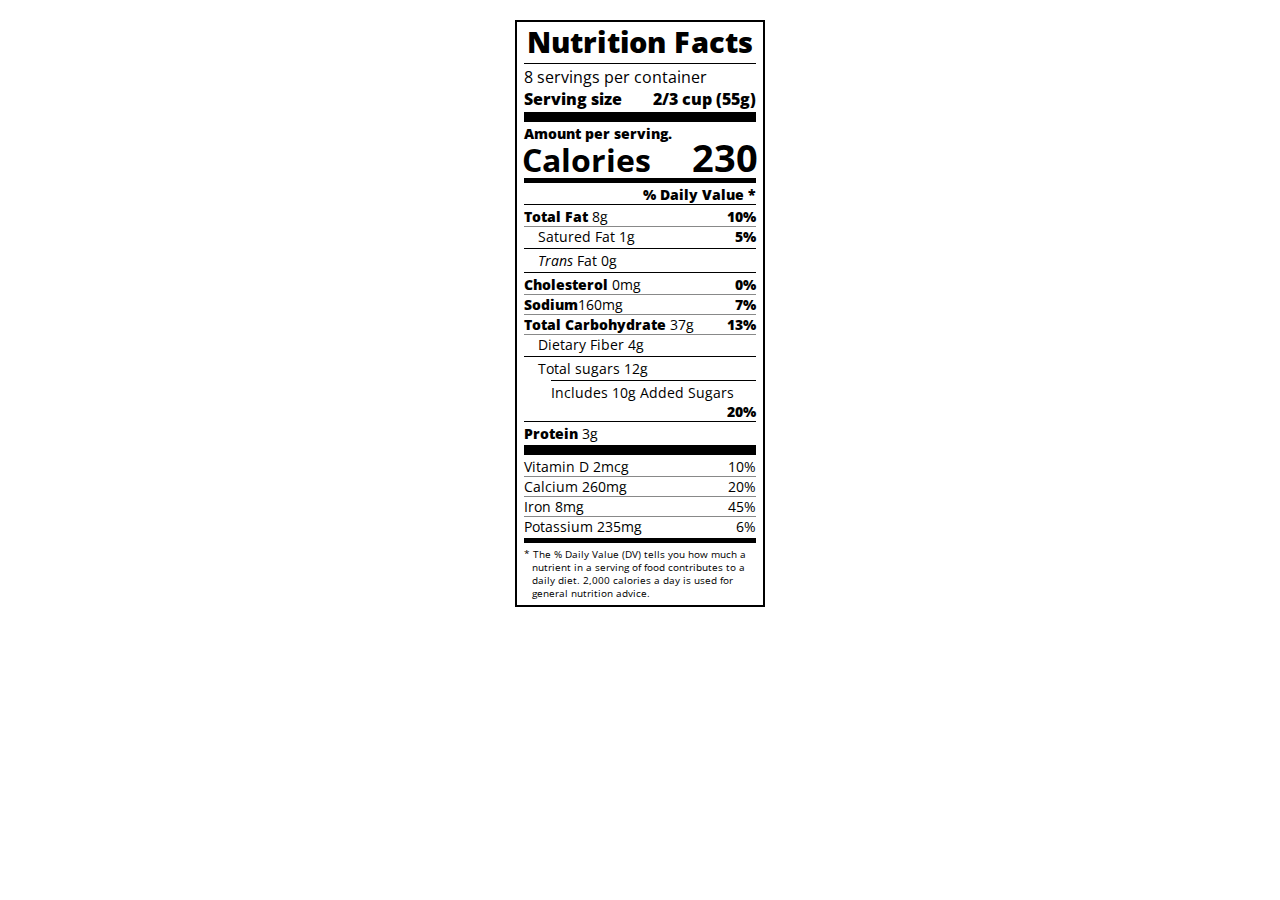
<file: nutrition_label/index.HTML>
<!DOCTYPE html>
<html lang="en">
<head>
    <meta charset="UTF-8">
    <meta http-equiv="X-UA-Compatible" content="IE=edge">
    <meta name="viewport" content="width=device-width, initial-scale=1.0">
    <title>Nutrition Label</title>

    <link href="https://fonts.googleapis.com/css?family=Open+Sans:400,700,800" rel="stylesheet">
    <link rel="stylesheet" href="style.css">
</head>
<body>
    <div class="label">
        <header>
            <h1 class="bold">Nutrition Facts</h1>
            <div class="divider"></div>
            <p>8 servings per container</p>
            <p class="bold">Serving size<span class="right">2/3 cup (55g)</span></p>
        </header>
        <div class="divider lg"></div>
        <div class="calories-info">
           <p class="bold sm-text">Amount per serving.</p>
           <h1>Calories <span class="right">230</span></h1>
        </div>
        <div class="divider md"></div>
        <div class="daily-value sm-text"> 
            <p class="bold right no-divider">% Daily Value *</p> 
            <div class="divider"></div>
            <p><span class="bold">Total Fat</span> 8g <span class="bold right">10%</span></p>
            <p class="indent no-divider">Satured Fat 1g<span class="bold right">5%</span></p>
            <div class="divider"></div>
            <p class="indent no-divider"><i>Trans</i> Fat 0g</p>
            <div class="divider"></div>
            <p><span class="bold">Cholesterol</span> 0mg<span class="bold right">0%</span></p>
            <p><span class="bold">Sodium</span>160mg<span class="bold right">7%</span></p>
            <p><span class="bold">Total Carbohydrate</span> 37g <span class="right bold">13%</span></p>
            <p class="indent no-divider">Dietary Fiber 4g</p>
            <div class="divider"></div>
            <p class="indent no-divider">Total sugars 12g</p>
            <div class="divider dbl-indent"></div>
            <p class="dbl-indent no-divider">Includes 10g Added Sugars <span class="right bold">20%</span></p>
            <div class="divider"></div>
            <p class="no-divider"><span class="bold">Protein</span> 3g</p>
            <div class="divider lg"></div>
            <p>Vitamin D 2mcg <span class="right">10%</span></p>
            <p>Calcium 260mg <span class="right">20%</span></p>
            <p>Iron 8mg <span class="right">45%</span></p>
            <p class="no-divider">Potassium 235mg <span class="right">6%</span></p>
            <div class="divider md"></div>
            <p class="note no-divider">* The % Daily Value (DV) tells you how much a nutrient in a serving of food
                 contributes to a daily diet. 2,000 calories a day is used for general nutrition advice.</p>          
        </div>
    </div>   
</body>
</html>
</file>
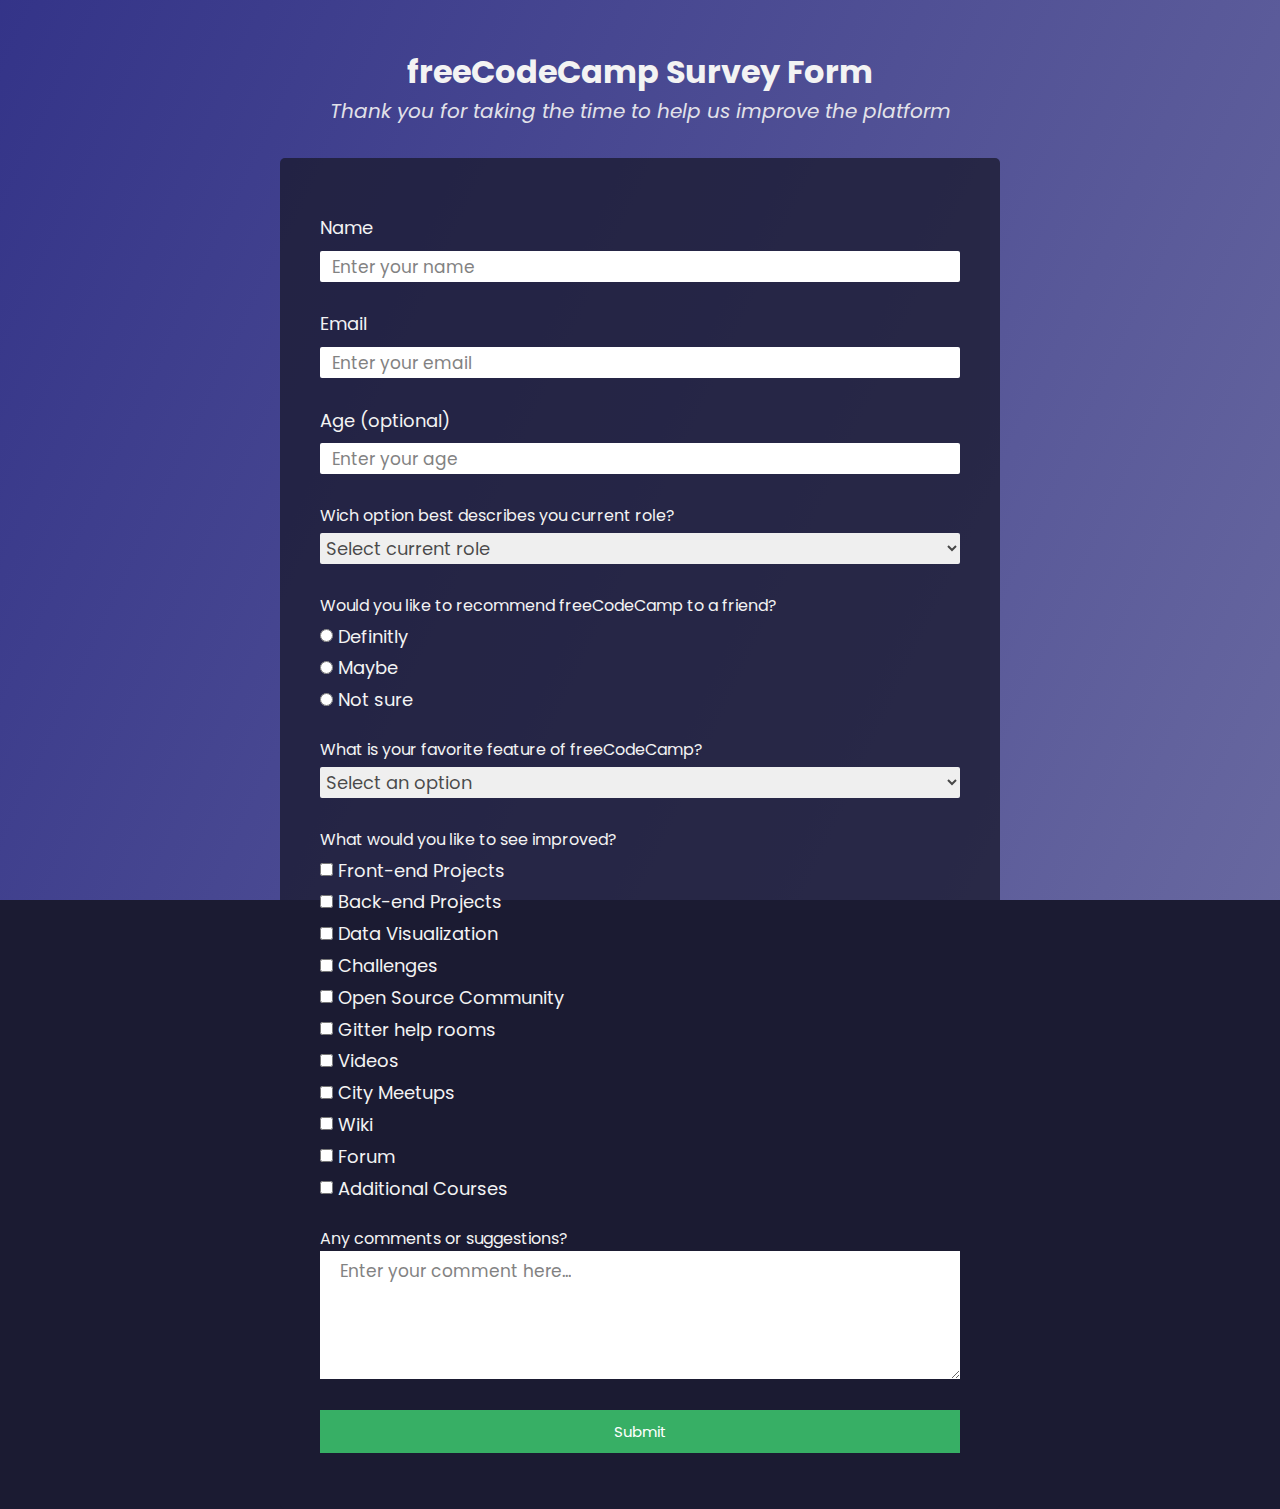
<file: survey_form/index.HTML>
<!DOCTYPE html>
<html lang="en">
<head>
    <meta charset="UTF-8">
    <meta http-equiv="X-UA-Compatible" content="IE=edge">
    <meta name="viewport" content="width=device-width, initial-scale=1.0">
    <title>Document</title>

    <link rel="stylesheet" href="style.css">
</head>
<body>
    <header id="form-header">
        <h1>freeCodeCamp Survey Form</h1>
        <p>Thank you for taking the time to help us improve the platform</p>
    </header> 
    <form id="form">
        <div class="form-option">
            <label for="name">Name</label>
            <input type="text" name="full-name" id="name" required placeholder="Enter your name">
        </div>
        <div class="form-option">
            <label for="email">Email</label>
            <input type="email" name="email" id="email" required placeholder="Enter your email">
        </div>
        <div class="form-option">
            <label for="name">Age (optional)</label>
            <input type="number"  name="full-name" id="age" placeholder="Enter your age">
        </div>
        <div class="form-option">
            <p>Wich option best describes you current role?</p>
            <select name="select-role" id="role-select">
                <option  value="default" disabled selected>Select current role</option>
                <option  value="Student" >Student</option>
                <option  value="Full Time Job" >Full Time Job</option>
                <option  value="Full Time Learner" >Full Time Learner</option>
                <option  value="Prefer not to say" >Prefer not to say</option>
                <option  value="Other" >Other</option>
            </select>
        </div>
        <div class="form-option">
            <p>Would you like to recommend freeCodeCamp to a friend?</p>
            <label for="option-1"><input class="inline" type="radio" name="recommend-radio" id="option-1"> Definitly</label>
            <label for="option-2"><input class="inline" type="radio" name="recommend-radio" id="option-2"> Maybe</label>
            <label for="option-3"><input class="inline" type="radio" name="recommend-radio" id="option-3"> Not sure</label>
        </div>
        <div class="form-option">
            <p>What is your favorite feature of freeCodeCamp?</p>
            <select name="select-option" id="option-select">
                <option value="default" disabled selected>Select an option</option>
                <option value="challgenges">Challenges</option>
                <option value="projects">Projects</option>
                <option value="comunnity">Community</option>
                <option value="open source">Open Source</option>
            </select>
        </div>
        <div class="form-option">
            <p>What would you like to see improved?</p>
            <label for="check-1"><input class="inline" name ="prefer" type="checkbox" value="front-end Projects"> Front-end Projects</label>
            <label for="check-2"><input class="inline" name ="prefer" type="checkbox" value="back-end Projects"> Back-end Projects</label>
            <label for="check-3"><input class="inline" name ="prefer" type="checkbox" value="data Visualization"> Data Visualization</label>
            <label for="check-4"><input class="inline" name ="prefer" type="checkbox" value="challenges"> Challenges</label>
            <label for="check-5"><input class="inline" name ="prefer" type="checkbox" value="open Source Community"> Open Source Community</label>
            <label for="check-6"><input class="inline" name ="prefer" type="checkbox" value="gitter help rooms"> Gitter help rooms</label>
            <label for="check-7"><input class="inline" name ="prefer" type="checkbox" value="videos"> Videos</label>
            <label for="check-8"><input class="inline" name ="prefer" type="checkbox" value="city Meetups"> City Meetups</label>
            <label for="check-9"><input class="inline" name ="prefer" type="checkbox" value="wiki"> Wiki</label>
            <label for="check-10"><input class="inline" name ="prefer" type="checkbox" value="forum"> Forum</label>
            <label for="check-11"><input class="inline" name ="prefer" type="checkbox" value="additional Courses"> Additional Courses</label>
        </div>
        <div class="form-option">
            <p>Any comments or suggestions?</p>
            <textarea name="suggestion" id="text-suggestion" cols="30" rows="10" placeholder="Enter your comment here..."></textarea>
        </div>
        <div class="form-option">
            <button id="button" class="submit-button">Submit</button>
        </div>
    </form>  
</body>
</html>
</file>
<file: nutrition_label/style.css>
* {
    padding: 0;
    margin: 0;
    border: 0;
    box-sizing: border-box; 
}

body{
    font-family: "Open sans", sans-serif;
}

html{
    font-size: 16px;
}

.label{
    border: solid black 2px;
    width: 250px;
    margin: 20px auto;
    padding: 0 7px;
}

header h1{
    font-size: 29px;
    text-align: center;
    letter-spacing: 0.15px;
}

.calories-info h1{
    margin: -5px -2px;
    overflow: hidden;
}

.calories-info span{
    font-size: 1.2em;
    margin: -7px 0; 
}


.lg{
    height: 10px;
}

.md{
    height: 5px;
}

.lg,.md{
    background-color: black;  
}

.sm-text{
    font-size: 0.85rem;
}

.bold{
    font-weight: 800;
}

.right{
    float: right;
}

.divider{
    border-bottom: black 0.5px solid;
    margin: 2px 0;
    clear: right;
}

.indent{
    margin-left: 1em;
}

.daily-value p:not(.no-divider){
    border-bottom: solid 1px #888989;
}

.dbl-indent{
    margin-left: 2em;
}

.note{
    font-size: 0.6rem;
    margin: 5px 0;
    padding: 0 8px;
    text-indent: -8px;
}
</file>
<file: survey_form/style.css>
@import url("https://fonts.googleapis.com/css2?family=Poppins:wght@200;400;600&display=swap");

* {
    padding: 0;
    margin: 0;
    border: 0;
    box-sizing: border-box;
    font-family: "Poppins", sans-serif;
    
}

body{
    font-size: 1rem;
    background: #1b1b32;
    background-image: linear-gradient( 115deg, rgba(58, 58, 158, 0.8), rgba(136, 136, 206, 0.7) ), 
    url(https://cdn.freecodecamp.org/testable-projects-fcc/images/survey-form-background.jpeg);
    color: #f3f3f3;
    background-size: cover;
    background-repeat: no-repeat;
    background-attachment: fixed;
    font-style: inherit;    
}

.form-option{
    margin: 1.5rem 0;  
}
.inline{
    width: unset;
    vertical-align: middle;
    margin: 0 0 4px 0;
}

textarea{
    width: 100%;
    height: 8rem;
    padding: 10px;
    line-height: 10px;
}

header p{
    font-style: italic;
    opacity: 0.9;
    font-size: 20px;
}


label{
    display: block;
}

label,input,select{
    width: 100%;
    font-size: 18px;
    margin: 0.3rem 0;
}

select{
    color: rgb(0, 0, 0, 0.7)

}


::placeholder{
    opacity: 0.9;
    padding: 5px 10px;
    font-size: 17px;
}

input,select{
    padding: 2px;
    width: 100%;
    border-radius: 2px;
}

form{
    width: 720px;
    max-width: 100%;
    margin: 0 auto;
    padding: 2rem 2.5rem;
    background-color: rgba(27, 27, 50, 0.8);
    border-radius: 5px; 
}

#form-header{
    text-align: center;
    margin-top: 3rem;
    margin-bottom: 2rem;   
}

button{
    color: white;
    background-color: #37af65;
    width: 100%;
    padding: 10px;
    cursor: pointer;
    font-size: 15px;
}
</file>
